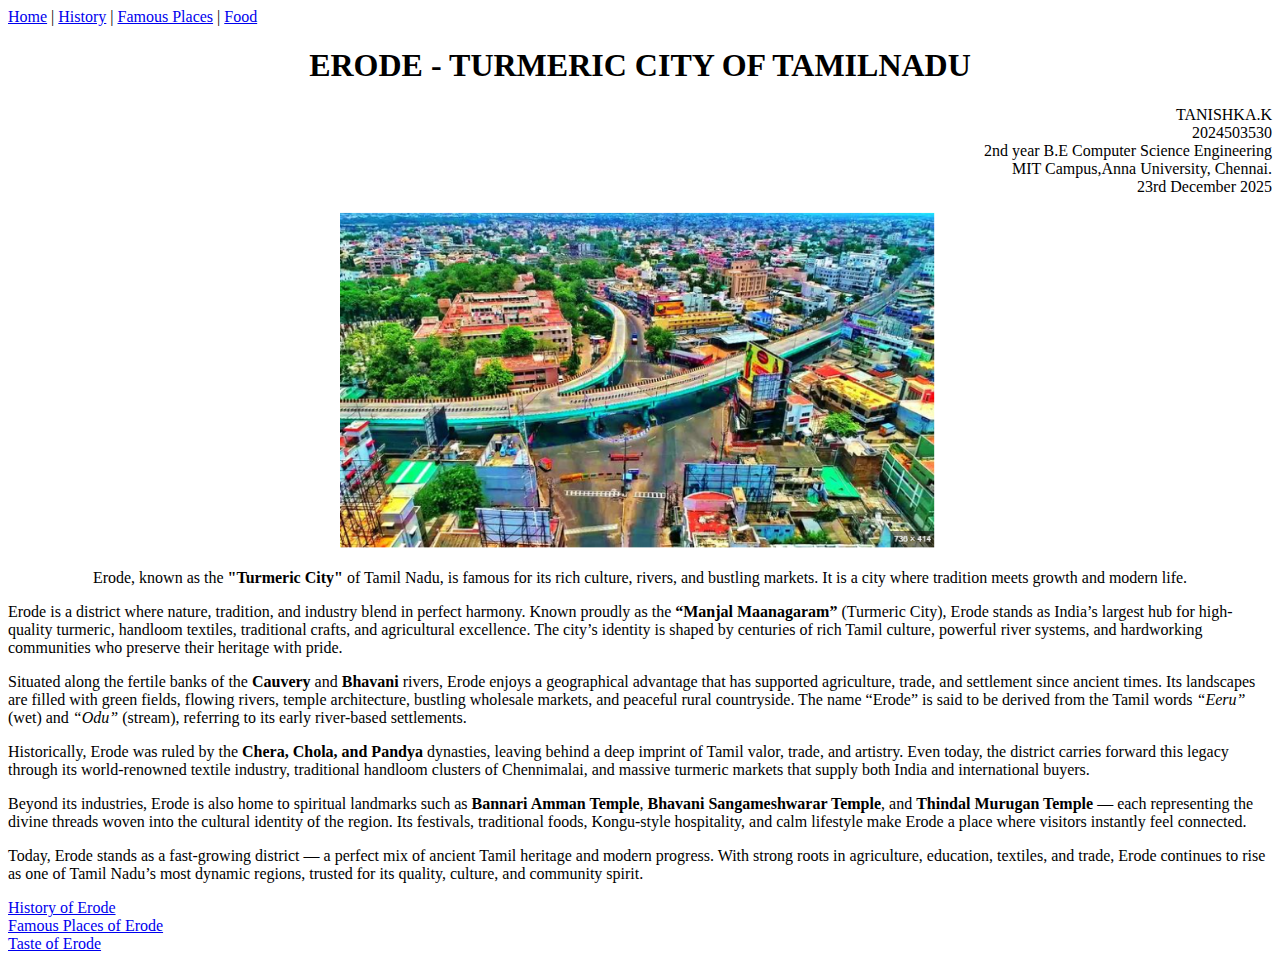
<file: index.html>
<!DOCTYPE html>
<html>
   <head>
    <title>Discover Erode</title>
    <link rel="icon" href="erode-logo.png">
    <meta charset="UTF-8">
    <meta  name="viewport" content="width= device-width , initial-scale=1.0">
    <meta  name="description" content="Explore about ERODE - The Turmeric city of Tamilnadu , it's culture ,heritage and tradition">
    <meta  name="author" content="TANISHKA.K">
   </head>
   <body>
         <header>
         <nav>
            <a href="index.html">Home</a> | 
            <a href="history.html">History</a> | 
            <a href="fam.html">Famous Places</a> | 
            <a href="food.html">Food</a>
         </nav>
         <center>
            <h1> ERODE - TURMERIC CITY OF TAMILNADU</h1>
         </center>
         </header>
         <article class="active">
         <p style="text-align: right;">
             TANISHKA.K <br>
            2024503530<br>
            2nd year B.E Computer Science Engineering<br>
            MIT Campus,Anna University, Chennai.<br>
            <time datetime="2025-12-23">23rd December 2025</time>
        </p>
        <center>
            <img src="erd1.png" alt="Beautiful view of Erode" width="600">
            <p>Erode, known as the <b>"Turmeric City" </b>of Tamil Nadu, is famous for its rich culture, rivers, and bustling markets. 
                It is a city where tradition meets growth and modern life.
            </p>
        </center>
        <p>
            Erode is a district where nature, tradition, and industry blend in perfect harmony. 
            Known proudly as the <strong>“Manjal Maanagaram”</strong> (Turmeric City), Erode stands as 
            India’s largest hub for high-quality turmeric, handloom textiles, traditional crafts, 
            and agricultural excellence. The city’s identity is shaped by centuries of rich Tamil culture, 
            powerful river systems, and hardworking communities who preserve their heritage with pride.
        </p>
        
        <p>
            Situated along the fertile banks of the <strong>Cauvery</strong> and <strong>Bhavani</strong> rivers, 
            Erode enjoys a geographical advantage that has supported agriculture, trade, and settlement 
            since ancient times. Its landscapes are filled with green fields, flowing rivers, 
            temple architecture, bustling wholesale markets, and peaceful rural countryside. 
            The name “Erode” is said to be derived from the Tamil words <em>“Eeru”</em> (wet) 
            and <em>“Odu”</em> (stream), referring to its early river-based settlements.
        </p>
        
        <p>
            Historically, Erode was ruled by the <strong>Chera, Chola, and Pandya</strong> dynasties, 
            leaving behind a deep imprint of Tamil valor, trade, and artistry. 
            Even today, the district carries forward this legacy through its world-renowned textile industry, 
            traditional handloom clusters of Chennimalai, and massive turmeric markets 
            that supply both India and international buyers.
        </p>
        
        <p>
            Beyond its industries, Erode is also home to spiritual landmarks such as 
            <strong>Bannari Amman Temple</strong>, <strong>Bhavani Sangameshwarar Temple</strong>, 
            and <strong>Thindal Murugan Temple</strong> — each representing the divine threads 
            woven into the cultural identity of the region. 
            Its festivals, traditional foods, Kongu-style hospitality, and calm lifestyle 
            make Erode a place where visitors instantly feel connected.
        </p>
        
        <p>
            Today, Erode stands as a fast-growing district — a perfect mix of 
            ancient Tamil heritage and modern progress. 
            With strong roots in agriculture, education, textiles, and trade, 
            Erode continues to rise as one of Tamil Nadu’s most dynamic regions, 
            trusted for its quality, culture, and community spirit.
        </p>
        <a href="history.html"> History of Erode</a><br>
        <a href="fam.html"> Famous Places of Erode</a><br>
        <a href="food.html"> Taste of Erode</a>
        </article>
  
   </body>
</html>
</file>
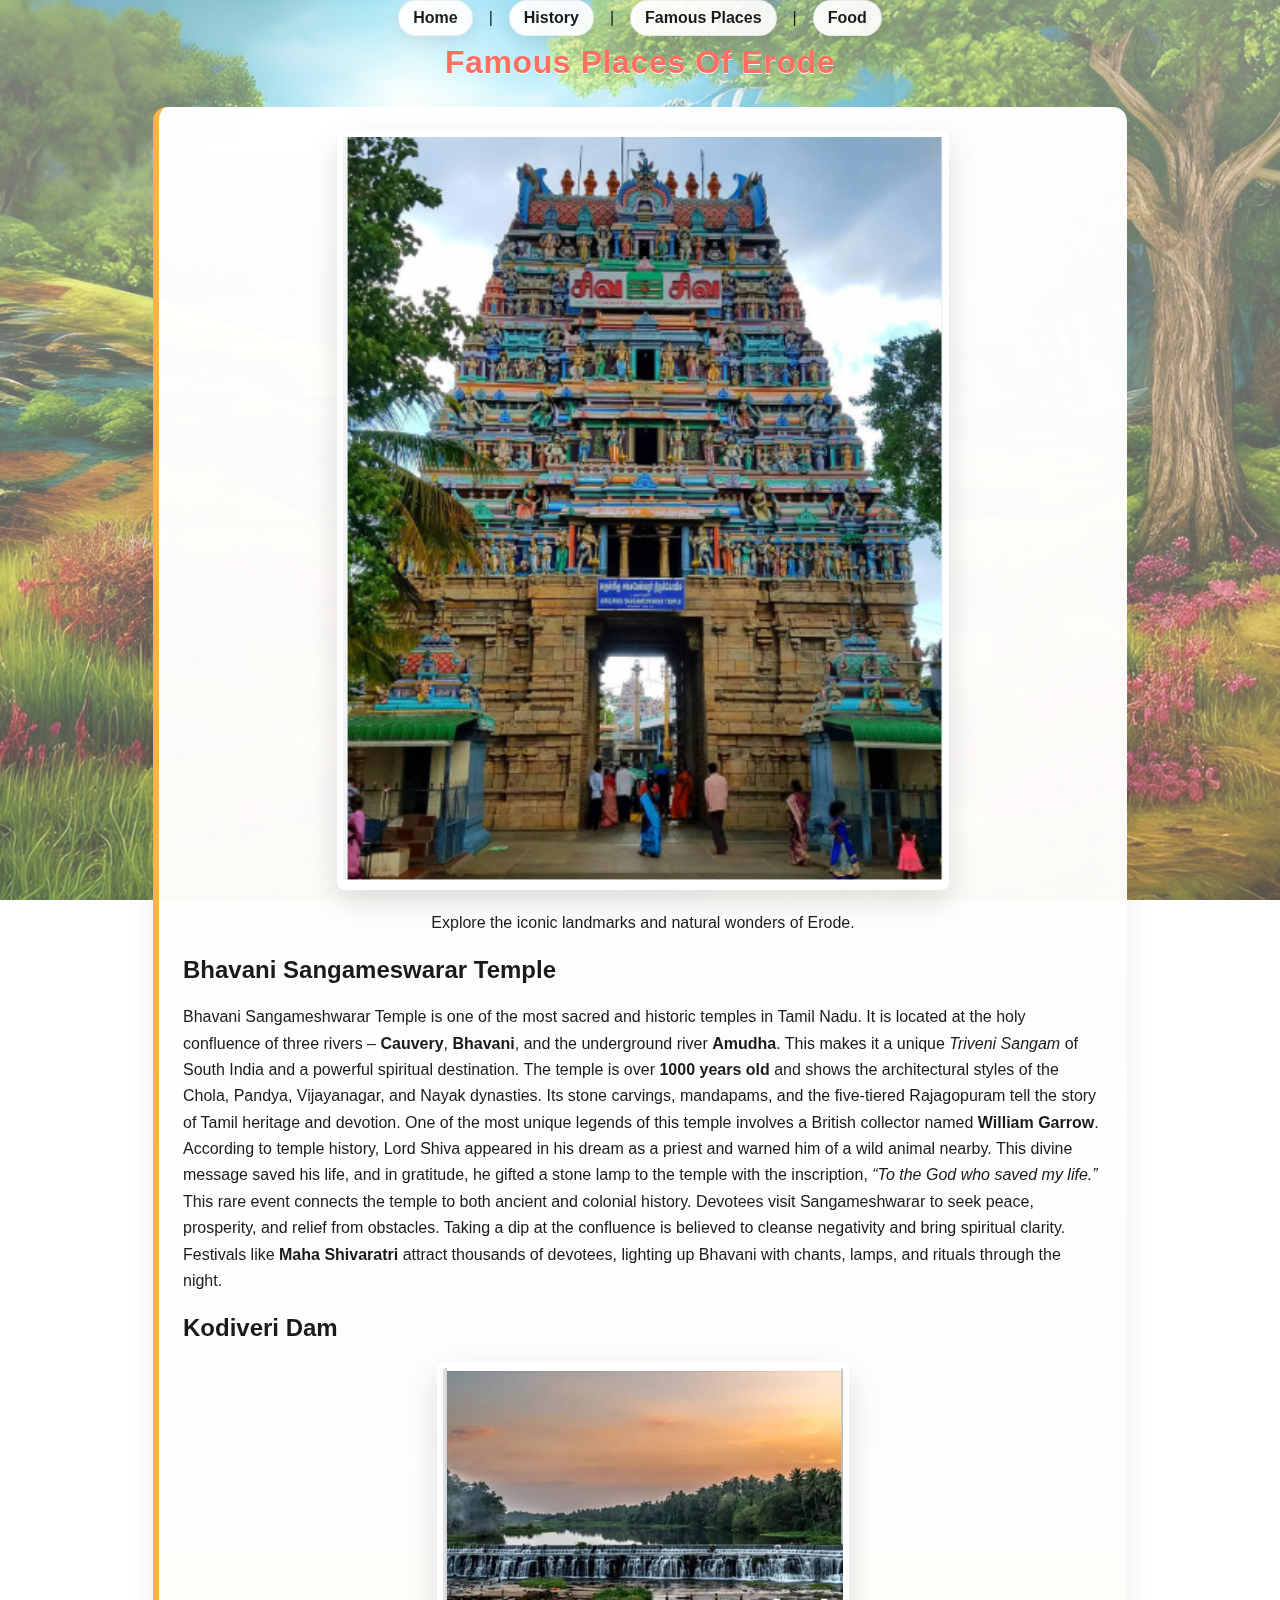
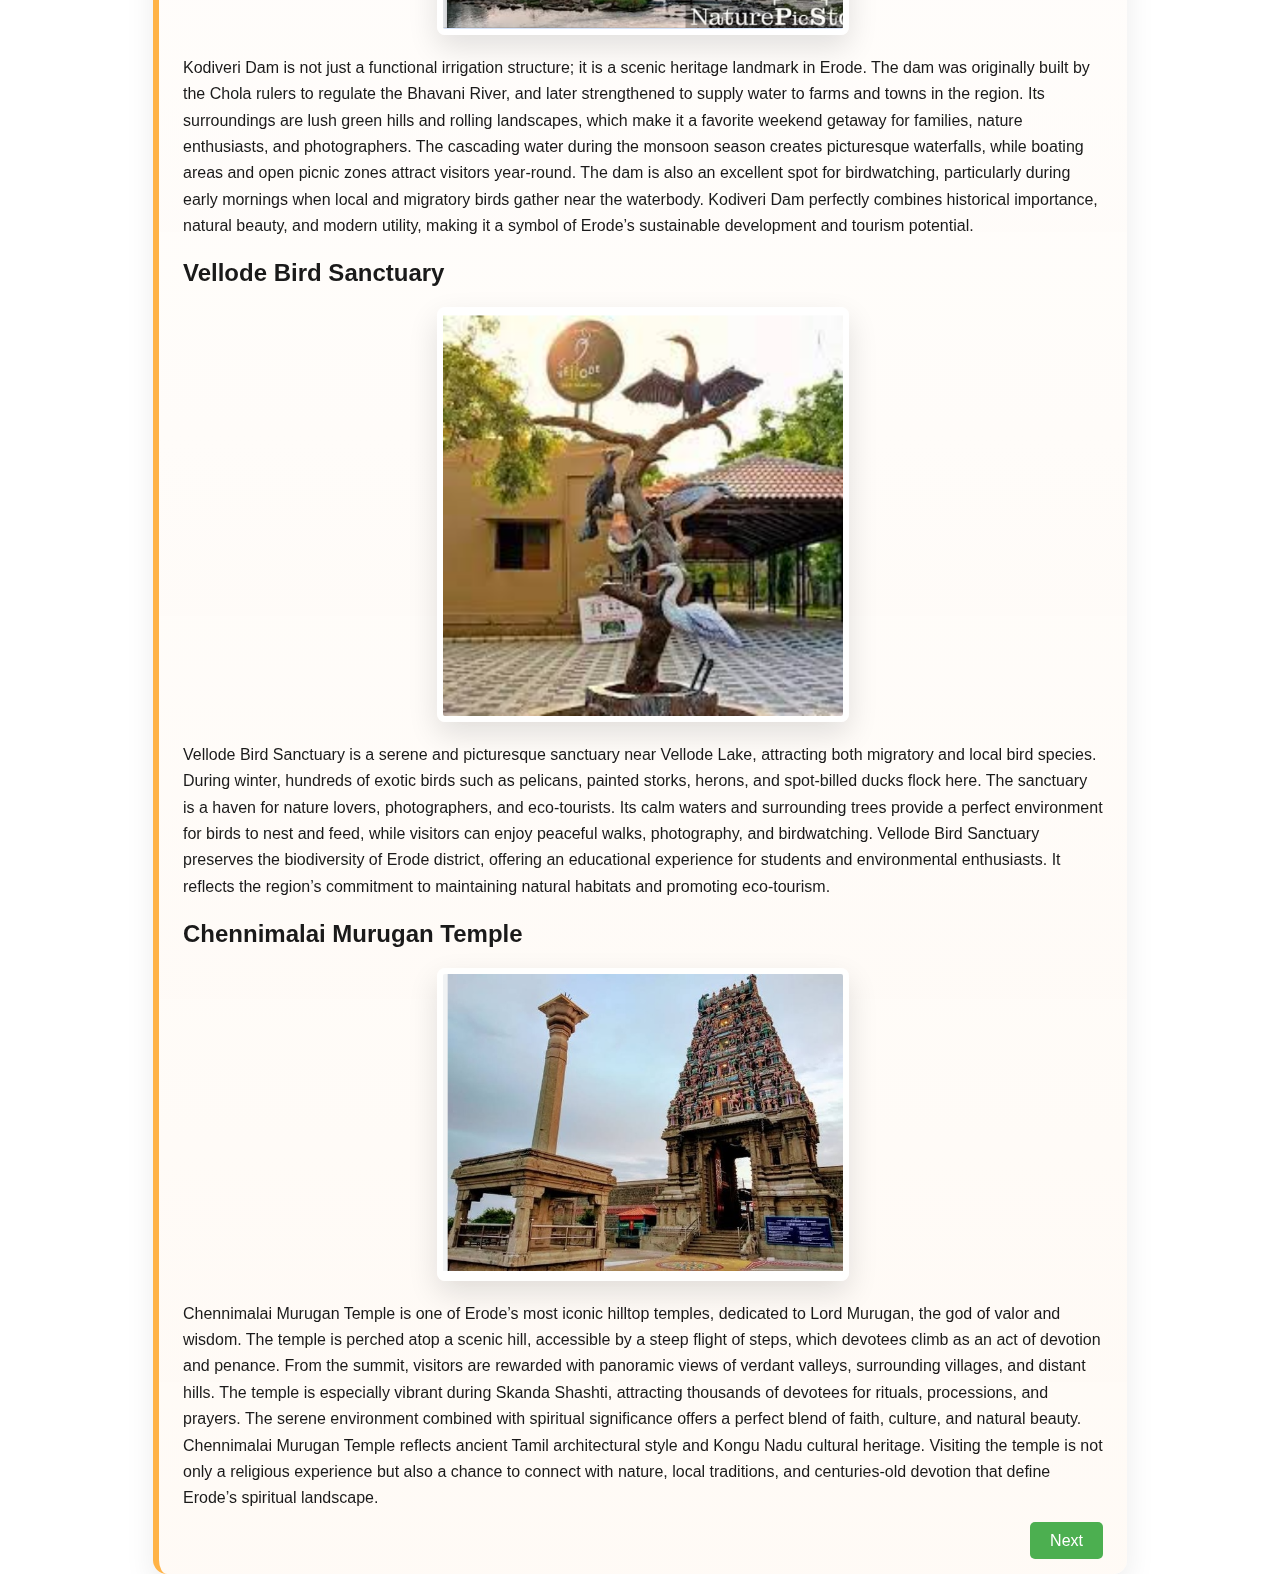
<file: fam.html>
<!DOCTYPE html>
<html>
    <head>
        <title>Famous Places of Erode</title>
        <link rel="icon" href="erode-logo.png">
        <meta charset="UTF-8">
        <meta  name="viewport" content="width=device-width, initial-scale=1.0">
        <link rel="stylesheet" href="styles.css">
        <meta  name="description" content="Explore about ERODE - The Turmeric city of Tamilnadu , it's culture ,heritage and tradition">
        <meta  name="author" content="TANISHKA.K">
       </head>
       <body>
            <header>
            <nav>
               <a href="index.html">Home</a> | 
               <a href="history.html">History</a> | 
               <a href="fam.html">Famous Places</a> | 
               <a href="food.html">Food</a>
            </nav>
            <center>
              <h1>Famous Places Of Erode</h1>
            </center>
            </header>
            <article class="active">
            <center>
                <img src="t1.png" alt="Famous places of Erode" width="600">
                <p>Explore the iconic landmarks and natural wonders of Erode.</p>
            </center>
            <h2>Bhavani Sangameswarar Temple</h2> 
            <p>
                Bhavani Sangameshwarar Temple is one of the most sacred and historic temples in Tamil Nadu.
                It is located at the holy confluence of three rivers – <strong>Cauvery</strong>,
                <strong>Bhavani</strong>, and the underground river <strong>Amudha</strong>.
                This makes it a unique <em>Triveni Sangam</em> of South India and a powerful spiritual destination.
            
                The temple is over <strong>1000 years old</strong> and shows the architectural styles of the
                Chola, Pandya, Vijayanagar, and Nayak dynasties. Its stone carvings, mandapams, and the
                five-tiered Rajagopuram tell the story of Tamil heritage and devotion.
           
                One of the most unique legends of this temple involves a British collector named
                <strong>William Garrow</strong>. According to temple history, Lord Shiva appeared in his dream
                as a priest and warned him of a wild animal nearby. This divine message saved his life, and
                in gratitude, he gifted a stone lamp to the temple with the inscription,
                <em>“To the God who saved my life.”</em>
                This rare event connects the temple to both ancient and colonial history.
           
                Devotees visit Sangameshwarar to seek peace, prosperity, and relief from obstacles.
                Taking a dip at the confluence is believed to cleanse negativity and bring spiritual clarity.
                Festivals like <strong>Maha Shivaratri</strong> attract thousands of devotees, lighting up Bhavani
                with chants, lamps, and rituals through the night.
            </p>
           <h2>Kodiveri Dam</h2>
           <center> <img src="t2.png" width="400"></center>
                <p>
                    Kodiveri Dam is not just a functional irrigation structure; it is a scenic heritage landmark in Erode. The dam was originally built by the Chola rulers to regulate the Bhavani River, and later strengthened to supply water to farms and towns in the region. Its surroundings are lush green hills and rolling landscapes, which make it a favorite weekend getaway for families, nature enthusiasts, and photographers. The cascading water during the monsoon season creates picturesque waterfalls, while boating areas and open picnic zones attract visitors year-round. The dam is also an excellent spot for birdwatching, particularly during early mornings when local and migratory birds gather near the waterbody. Kodiveri Dam perfectly combines historical importance, natural beauty, and modern utility, making it a symbol of Erode’s sustainable development and tourism potential.
                </p>
            <h2>Vellode Bird Sanctuary</h2>
            <center><img src="t3.png" width="400"></center>
            <p>
                Vellode Bird Sanctuary is a serene and picturesque sanctuary near Vellode Lake, 
                attracting both migratory and local bird species. During winter, hundreds of 
                exotic birds such as pelicans, painted storks, herons, and spot-billed ducks flock here.
            
                The sanctuary is a haven for nature lovers, photographers, and eco-tourists. 
                Its calm waters and surrounding trees provide a perfect environment for birds 
                to nest and feed, while visitors can enjoy peaceful walks, photography, and birdwatching.
            
                Vellode Bird Sanctuary preserves the biodiversity of Erode district, offering an 
                educational experience for students and environmental enthusiasts. It reflects 
                the region’s commitment to maintaining natural habitats and promoting eco-tourism.
            </p>            <h2>Chennimalai Murugan Temple</h2>
            <center><img src="t4.png" width="400"></center>
            <p>
                Chennimalai Murugan Temple is one of Erode’s most iconic hilltop temples,
                dedicated to Lord Murugan, the god of valor and wisdom. The temple is perched atop
                a scenic hill, accessible by a steep flight of steps, which devotees climb as an act of
                devotion and penance. From the summit, visitors are rewarded with panoramic views of
                verdant valleys, surrounding villages, and distant hills.
            
                The temple is especially vibrant during Skanda Shashti, attracting thousands of devotees
                for rituals, processions, and prayers. The serene environment combined with spiritual
                significance offers a perfect blend of faith, culture, and natural beauty.
               Chennimalai Murugan Temple reflects ancient Tamil architectural style and Kongu Nadu
                cultural heritage. Visiting the temple is not only a religious experience but also a
                chance to connect with nature, local traditions, and centuries-old devotion that
                define Erode’s spiritual landscape.
            </p>
            <div style="text-align: right; margin-top: 20px;">
                <a href="food.html" style="background: #4CAF50; color: white; padding: 10px 20px; text-decoration: none; border-radius: 5px;">Next</a>
            </div>
            </article>
       </body>
</html>
</file>
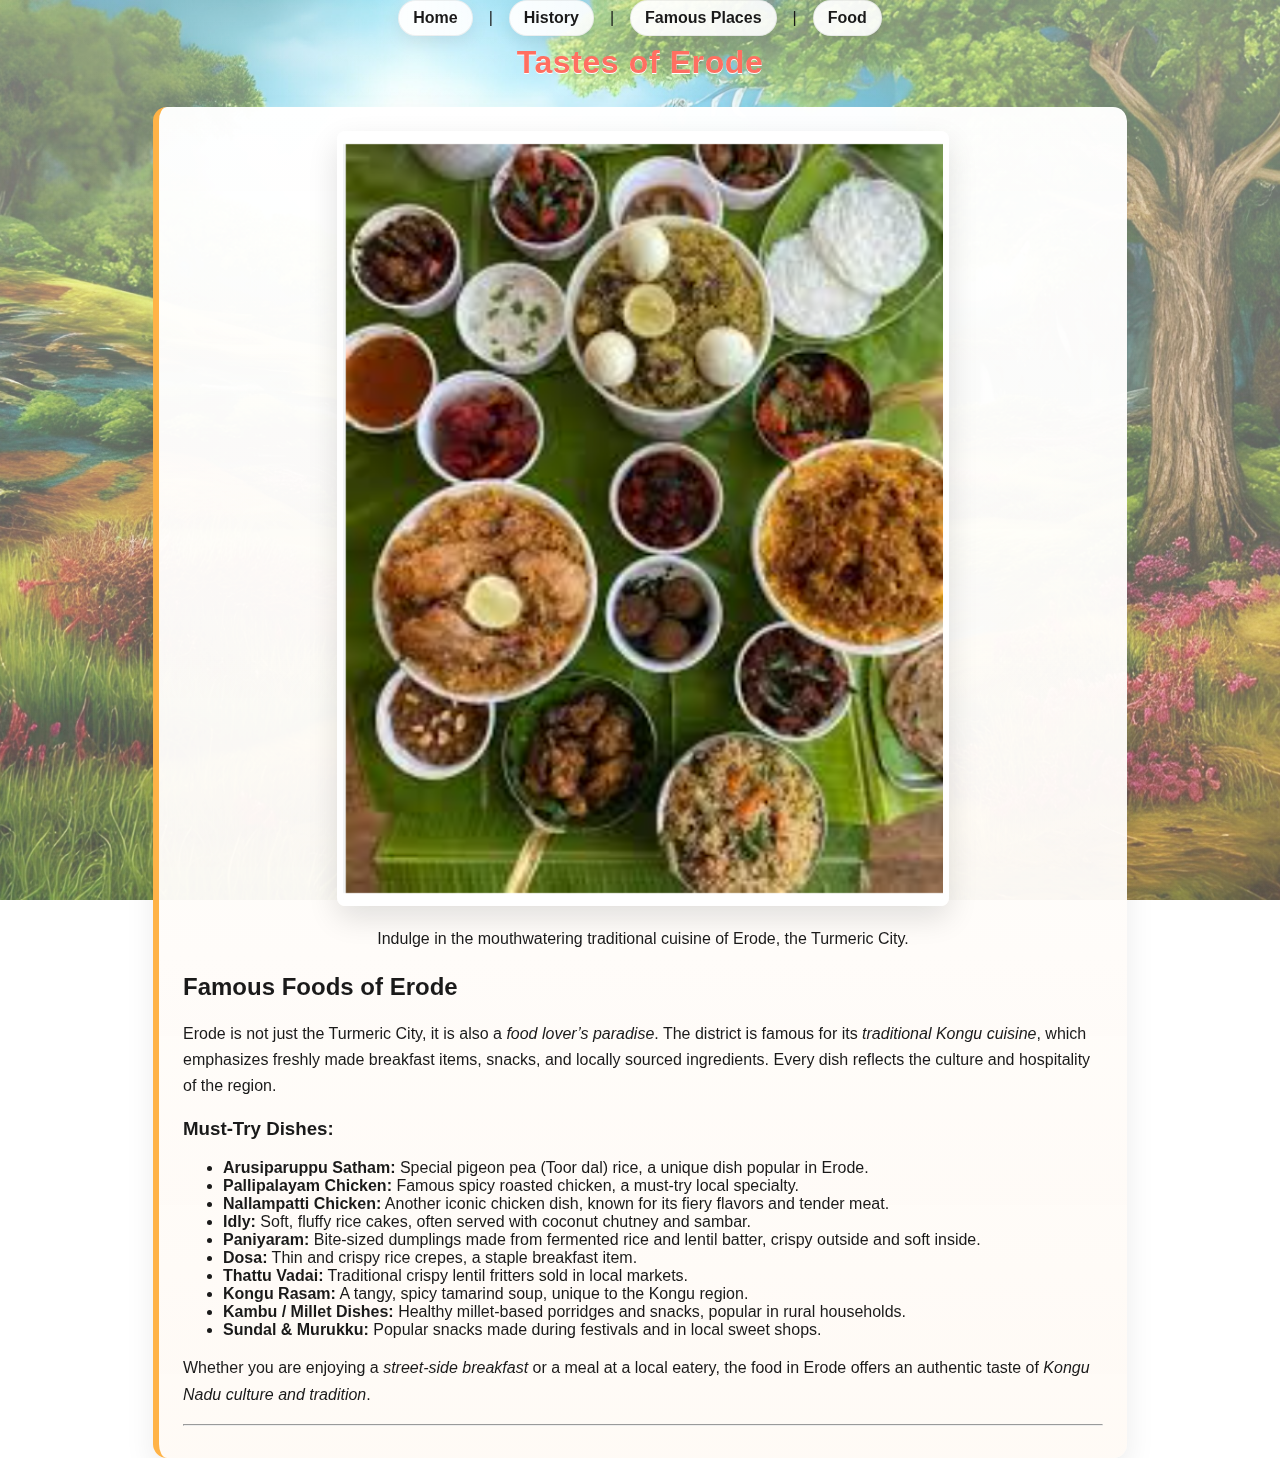
<file: food.html>
<!DOCTYPE html>
<html>
    <head>
        <title>Famous foods of Erode</title>
        <link rel="icon" href="erode-logo.png">
        <meta charset="UTF-8">
        <meta  name="viewport" content="width=device-width, initial-scale=1.0">
        <link rel="stylesheet" href="styles.css">
        <meta  name="description" content="Explore about ERODE - The Turmeric city of Tamilnadu , it's culture ,heritage and tradition">
        <meta  name="author" content="TANISHKA.K">
       </head>
       <body>
        <header>
        <nav>
           <a href="index.html">Home</a> | 
           <a href="history.html">History</a> | 
           <a href="fam.html">Famous Places</a> | 
           <a href="food.html">Food</a>
        </nav>
        <center><h1>Tastes of Erode</h1></center>
        </header>
        <article class="active">
        <center>
            <img src="f.png" alt="Delicious foods of Erode" width="600">
            <p>Indulge in the mouthwatering traditional cuisine of Erode, the Turmeric City.</p>
        </center>
        <h2>Famous Foods of Erode</h2>

        <p>
            Erode is not just the Turmeric City, it is also a <i>food lover’s paradise</i>. 
            The district is famous for its <i>traditional Kongu cuisine</i>, which emphasizes 
            freshly made breakfast items, snacks, and locally sourced ingredients. 
            Every dish reflects the culture and hospitality of the region.
        </p>
    
        <h3>Must-Try Dishes:</h3>
        <ul>
            <li><strong>Arusiparuppu Satham:</strong> Special pigeon pea (Toor dal) rice, a unique dish popular in Erode.</li>
            <li><strong>Pallipalayam Chicken:</strong> Famous spicy roasted chicken, a must-try local specialty.</li>
            <li><strong>Nallampatti Chicken:</strong> Another iconic chicken dish, known for its fiery flavors and tender meat.</li>
            <li><strong>Idly:</strong> Soft, fluffy rice cakes, often served with coconut chutney and sambar.</li>
            <li><strong>Paniyaram:</strong> Bite-sized dumplings made from fermented rice and lentil batter, crispy outside and soft inside.</li>
            <li><strong>Dosa:</strong> Thin and crispy rice crepes, a staple breakfast item.</li>
            <li><strong>Thattu Vadai:</strong> Traditional crispy lentil fritters sold in local markets.</li>
            <li><strong>Kongu Rasam:</strong> A tangy, spicy tamarind soup, unique to the Kongu region.</li>
            <li><strong>Kambu / Millet Dishes:</strong> Healthy millet-based porridges and snacks, popular in rural households.</li>
            <li><strong>Sundal & Murukku:</strong> Popular snacks made during festivals and in local sweet shops.</li>
        </ul>
    
        <p>
            Whether you are enjoying a <i>street-side breakfast</i> or a meal at a local eatery, 
            the food in Erode offers an authentic taste of <i>Kongu Nadu culture and tradition</i>.
        </p>
        <hr>
        </article>
       </body>
</html>
</file>
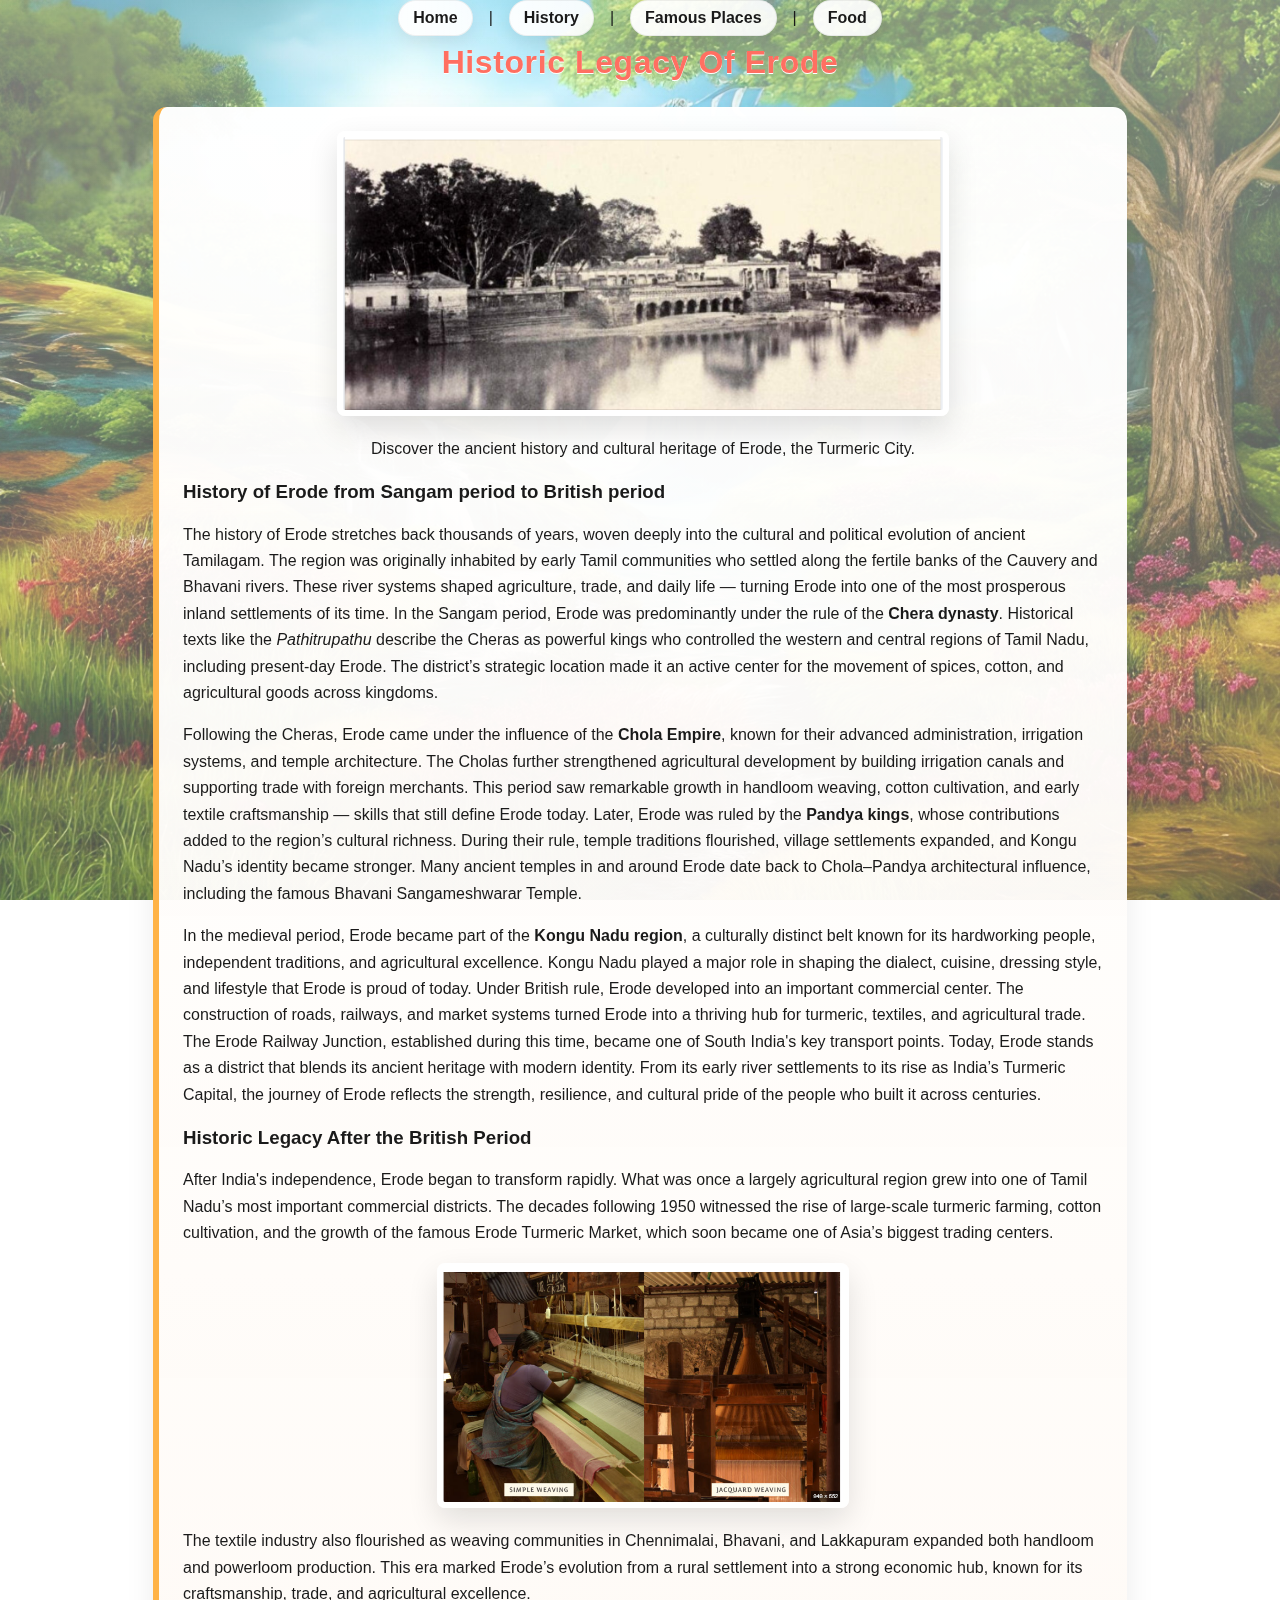
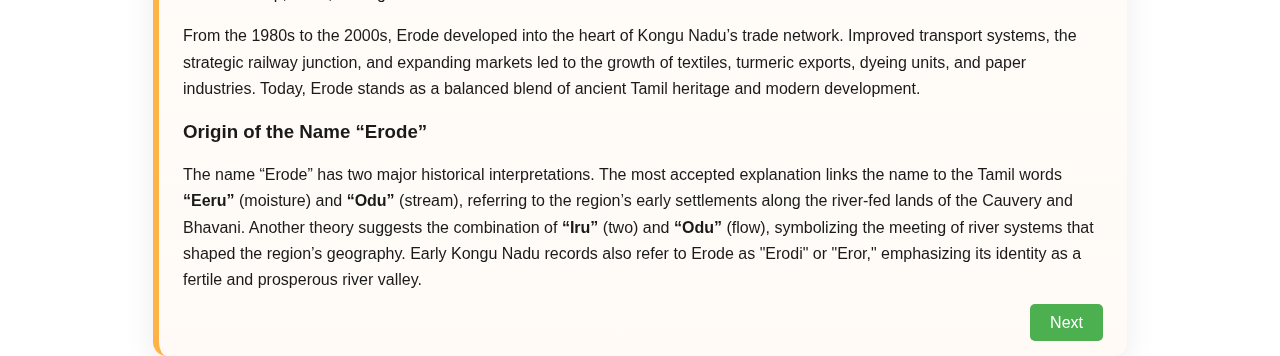
<file: history.html>
<!DOCTYPE html>
<html>
    <head>
        <title>History of Erode</title>
        <link rel="icon" href="erode-logo.png">
        <meta charset="UTF-8">
        <meta  name="viewport" content="width=device-width, initial-scale=1.0">
        <link rel="stylesheet" href="styles.css">
        <meta  name="description" content="Explore about ERODE - The Turmeric city of Tamilnadu , it's culture ,heritage and tradition">
        <meta  name="author" content="TANISHKA.K">
       </head>
       <body>
           <header>
           <nav>
              <a href="index.html">Home</a> | 
              <a href="history.html">History</a> | 
              <a href="fam.html">Famous Places</a> | 
              <a href="food.html">Food</a>
           </nav>
           <center> 
            <h1>Historic Legacy Of Erode</h1>
           </center>
           </header>
           <article class="active">
        <center>
            <img src="c.png" alt="Ancient Erode" width="600">
            <p>Discover the ancient history and cultural heritage of Erode, the Turmeric City.</p>
        </center>
        <h3>History of Erode from Sangam period to British period </h3>
        <p>
            The history of Erode stretches back thousands of years, woven deeply into the cultural 
            and political evolution of ancient Tamilagam. The region was originally inhabited by 
            early Tamil communities who settled along the fertile banks of the Cauvery and Bhavani 
            rivers. These river systems shaped agriculture, trade, and daily life — turning Erode 
            into one of the most prosperous inland settlements of its time.
    
            In the Sangam period, Erode was predominantly under the rule of the 
            <strong>Chera dynasty</strong>. Historical texts like the <em>Pathitrupathu</em> 
            describe the Cheras as powerful kings who controlled the western and central regions of Tamil Nadu, 
            including present-day Erode. The district’s strategic location made it an active center 
            for the movement of spices, cotton, and agricultural goods across kingdoms.
        </p>
        
        <p>
            Following the Cheras, Erode came under the influence of the 
            <strong>Chola Empire</strong>, known for their advanced administration, irrigation systems, 
            and temple architecture. The Cholas further strengthened agricultural development 
            by building irrigation canals and supporting trade with foreign merchants. 
            This period saw remarkable growth in handloom weaving, cotton cultivation, 
            and early textile craftsmanship — skills that still define Erode today.

            Later, Erode was ruled by the <strong>Pandya kings</strong>, whose contributions 
            added to the region’s cultural richness. During their rule, temple traditions flourished, 
            village settlements expanded, and Kongu Nadu’s identity became stronger. 
            Many ancient temples in and around Erode date back to Chola–Pandya architectural influence, 
            including the famous Bhavani Sangameshwarar Temple.
        </p>
        
        <p>
            In the medieval period, Erode became part of the <strong>Kongu Nadu region</strong>, 
            a culturally distinct belt known for its hardworking people, independent traditions, 
            and agricultural excellence. Kongu Nadu played a major role in shaping the dialect, 
            cuisine, dressing style, and lifestyle that Erode is proud of today.
      
            Under British rule, Erode developed into an important commercial center. 
            The construction of roads, railways, and market systems turned Erode into a 
            thriving hub for turmeric, textiles, and agricultural trade. The Erode Railway Junction, 
            established during this time, became one of South India's key transport points.
        
            Today, Erode stands as a district that blends its ancient heritage with modern identity. 
            From its early river settlements to its rise as India’s Turmeric Capital, 
            the journey of Erode reflects the strength, resilience, and cultural pride 
            of the people who built it across centuries.
        </p>
<h3>Historic Legacy After the British Period</h3>

<p>
    After India's independence, Erode began to transform rapidly. 
    What was once a largely agricultural region grew into one of Tamil Nadu’s most 
    important commercial districts. The decades following 1950 witnessed the rise of 
    large-scale turmeric farming, cotton cultivation, and the growth of the famous 
    Erode Turmeric Market, which soon became one of Asia’s biggest trading centers.
</p>
<center>
    <img src="tex.png" width="400">
</center>
<p>
    The textile industry also flourished as weaving communities in Chennimalai, Bhavani, 
    and Lakkapuram expanded both handloom and powerloom production. This era marked 
    Erode’s evolution from a rural settlement into a strong economic hub, known for its 
    craftsmanship, trade, and agricultural excellence.
</p>

<p>
    From the 1980s to the 2000s, Erode developed into the heart of Kongu Nadu’s trade 
    network. Improved transport systems, the strategic railway junction, and expanding 
    markets led to the growth of textiles, turmeric exports, dyeing units, and paper industries. 
    Today, Erode stands as a balanced blend of ancient Tamil heritage and modern development.
</p>

<h3>Origin of the Name “Erode”</h3>

<p>
    The name “Erode” has two major historical interpretations. 
    The most accepted explanation links the name to the Tamil words 
    <strong>“Eeru”</strong> (moisture) and <strong>“Odu”</strong> (stream), referring 
    to the region’s early settlements along the river-fed lands of the Cauvery and Bhavani.

    Another theory suggests the combination of <strong>“Iru”</strong> (two) and 
    <strong>“Odu”</strong> (flow), symbolizing the meeting of river systems that 
    shaped the region’s geography. Early Kongu Nadu records also refer to Erode as 
    "Erodi" or "Eror," emphasizing its identity as a fertile and prosperous river valley.
</p>
        <div style="text-align: right; margin-top: 20px;">
            <a href="fam.html" style="background: #4CAF50; color: white; padding: 10px 20px; text-decoration: none; border-radius: 5px;">Next</a>
        </div>
           </article>
       </body>
</html>
</file>
<file: styles.css>
:root{
  --overlay-color: rgba(255,255,255,0.55);
  --text-color: #1a1a1a;
  --accent1: #ff6f61;
  --accent2: #ffb347;
  --accent3: #6dd3b3;
  --nav-bg: rgba(255,255,255,0.95);
}
html, body { height: 100%; }
body{
  margin: 0;
  font-family: 'Segoe UI', Roboto, Arial, sans-serif;
  color: var(--text-color);
  background-image: linear-gradient(135deg, rgba(255,183,77,0.18), rgba(102, 51, 153, 0.10)), url('b1.jpg');
  background-size: cover;
  background-position: center center;
  background-attachment: fixed;
  background-blend-mode: overlay;
  position: relative;
}
body::before{
  content: "";
  position: fixed;
  inset: 0;
  background: linear-gradient(180deg, rgba(255,255,255,0.48), rgba(255,255,255,0.28));
  pointer-events: none;
}
header, article, nav, center, p, img {
  position: relative;
  z-index: 1;
}
nav{ display:flex; justify-content:center; gap:12px; align-items:center; }
nav a{ background: linear-gradient(90deg,var(--nav-bg), rgba(255,255,255,0.9)); color: var(--text-color); text-decoration: none; margin: 0 4px; padding: 8px 14px; border-radius: 999px; font-weight:700; box-shadow: 0 6px 18px rgba(0,0,0,0.08); border: 1px solid rgba(0,0,0,0.06); }
h1{ text-align: center; color: var(--accent1); text-shadow: 0 1px 0 #ffffff; margin: 8px 0; letter-spacing: 0.6px; }
article{
  max-width: 920px;
  margin: 26px auto;
  background: linear-gradient(180deg, rgba(255,255,255,0.98), rgba(255,250,245,0.95));
  padding: 24px;
  border-radius: 14px;
  box-shadow: 0 12px 30px rgba(0,0,0,0.08);
  color: var(--text-color);
  border-left: 6px solid var(--accent2);
}
img{ max-width: 100%; height: auto; border-radius: 8px; border: 6px solid rgba(255,255,255,0.95); box-shadow: 0 12px 30px rgba(0,0,0,0.12); transition: transform .25s ease, box-shadow .25s ease; }
img:hover{ transform: translateY(-6px) scale(1.02); box-shadow: 0 18px 40px rgba(0,0,0,0.16); }
p{ line-height: 1.65; color: var(--text-color); }

.accent-cta{ display:inline-block; background: linear-gradient(90deg,var(--accent1), var(--accent2)); color: white; padding:8px 12px; border-radius:8px; text-decoration:none; font-weight:700; box-shadow:0 8px 20px rgba(255,111,97,0.18); }
</file>
